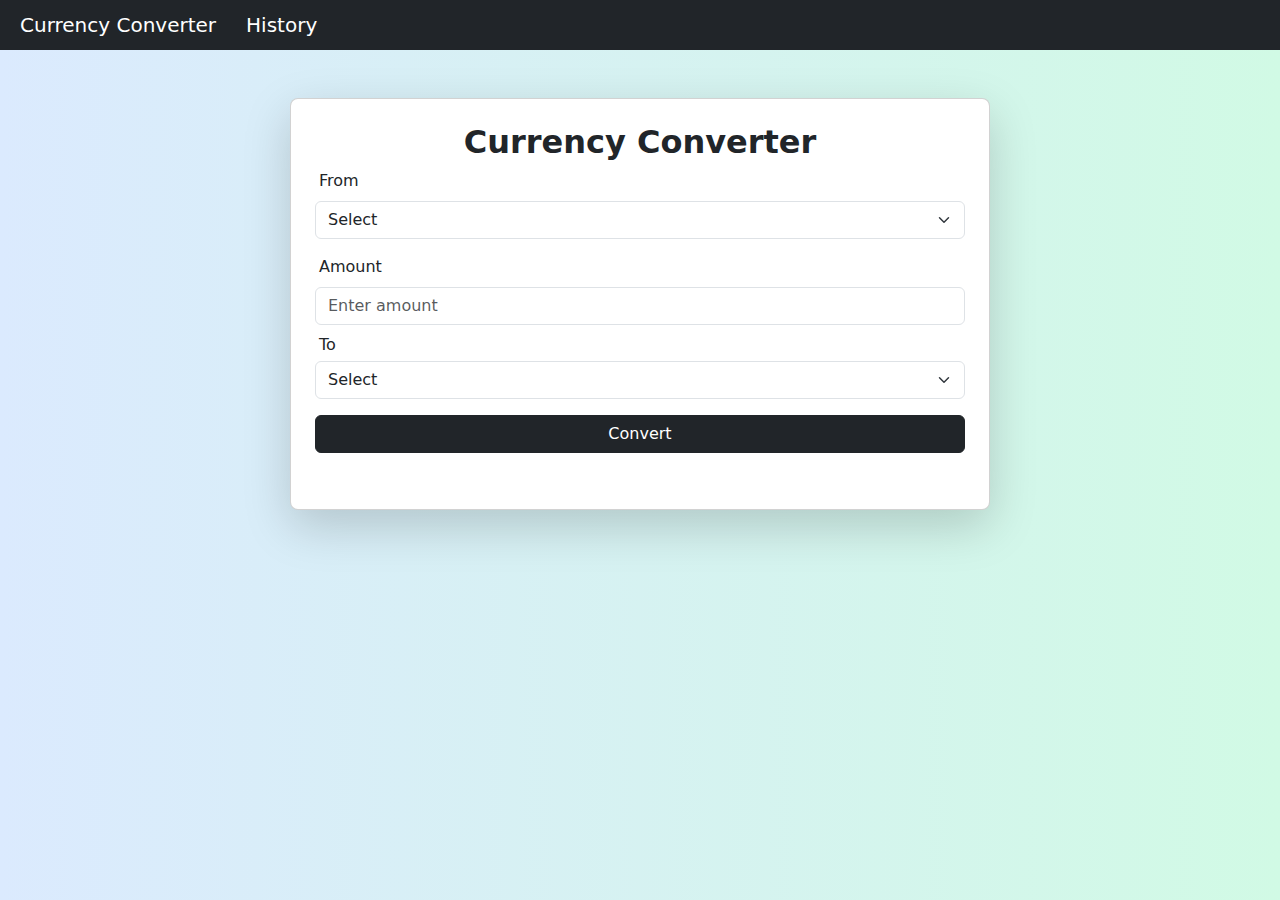
<file: index.html>
<!DOCTYPE html>
<html lang="en">
<head>
  <meta charset="UTF-8">
 
<link href="https://cdn.jsdelivr.net/npm/bootstrap@5.3.3/dist/css/bootstrap.min.css" rel="stylesheet">
<script src="https://cdn.jsdelivr.net/npm/bootstrap@5.3.3/dist/js/bootstrap.bundle.min.js"></script>

  <meta name="viewport" content="width=device-width, initial-scale=1.0">
  <title>Currency Converter</title>
  <link rel="stylesheet" href="styles.css">
  
</head>
<body>
    <div style="background-color: #212529; height:50px; display:flex; align-items: center;">
        <a href="index.html" style="color:white; font-size: 20px; margin-left:20px;text-decoration:none">Currency Converter</a>
        <a  href="history.html"  style="color:white; font-size: 20px; margin-left:30px; text-decoration:none">History</a>
    </div>
   <div class="d-flex justify-content-center mt-5">
        <div class="card shadow-lg rounded-3 p-4" style="width: 700px;">
            <h2 class="text-center text-dark fw-bold ">Currency Converter</h2>
            <p class="text-dark mb-2 ms-1 ">From</p>
            <select class="form-select mb-3" id="from">
                <option selected>Select</option>
                <option value="INR">INR - Indian Rupee</option>
                <option value="USD">USD - US Dollar</option>
                <option value="EUR">EUR - Euro</option>
                <option value="GBP">GBP - British Pound</option>
                <option value="JPY">JPY - Japanese Yen</option>
                <option value="AUD">AUD - Australian Dollar</option>
                <option value="CAD">CAD - Canadian Dollar</option>
                <option value="CHF">CHF - Swiss Franc</option>
                <option value="CNY">CNY - Chinese Yuan</option>
                <option value="SGD">SGD - Singapore Dollar</option>
            </select>
            <p class="text-dark mb-2 ms-1">Amount</p>
            <input type="number" id="amount"class="form-control mb-2" placeholder="Enter amount" id="from">
            <p class="text-dark mb-1 ms-1">To</p>
            <select class="form-select mb-3" id="to">
              <option selected>Select</option>
              <option value="INR">INR - Indian Rupee</option>
              <option value="USD">USD - US Dollar</option>
              <option value="EUR">EUR - Euro</option>
              <option value="GBP">GBP - British Pound</option>
              <option value="JPY">JPY - Japanese Yen</option>
              <option value="AUD">AUD - Australian Dollar</option>
              <option value="CAD">CAD - Canadian Dollar</option>
              <option value="CHF">CHF - Swiss Franc</option>
              <option value="CNY">CNY - Chinese Yuan</option>
              <option value="SGD">SGD - Singapore Dollar</option>
            </select>
            <button onclick="temp()"  class="btn btn-dark btn-primary">Convert</button>
            <p class="text-center mt-3  fw-bold" style="font-size: 20px;" id="output"></p>

        
        </div>
 
        
   </div> 
  <script src="script.js"></script>
</body> 

</html>
</file>
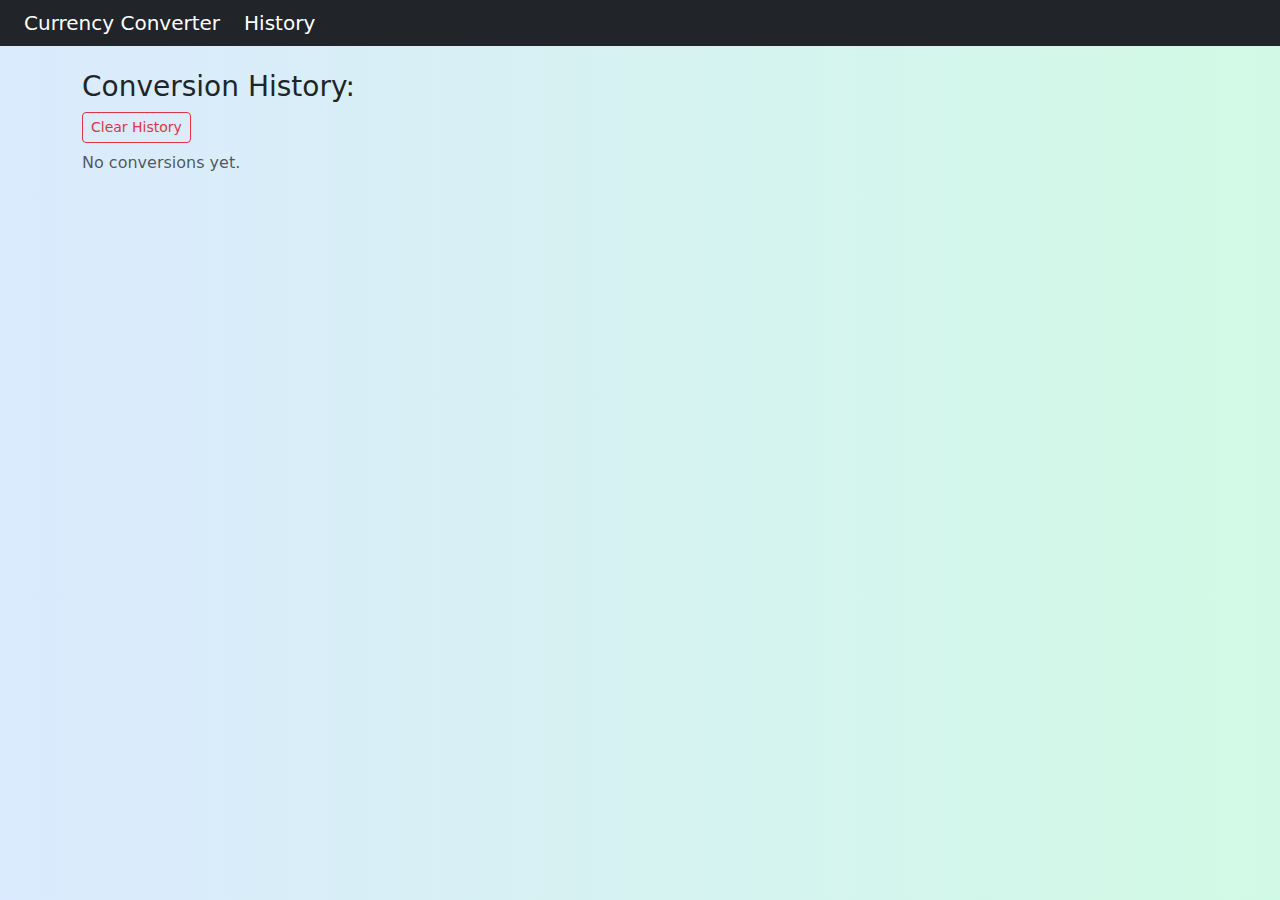
<file: history.html>
<!DOCTYPE html>
<html lang="en">
<head>
  <meta charset="UTF-8">
  <meta name="viewport" content="width=device-width, initial-scale=1.0">
  <title>History</title>
  <link href="https://cdn.jsdelivr.net/npm/bootstrap@5.3.3/dist/css/bootstrap.min.css" rel="stylesheet">

  <style>
    body {
      background: linear-gradient(to right, #dbeafe, #d1fae5);
    }
    
  </style>
</head>
<body>

  <div class="bg-dark text-white p-2 d-flex align-items-center">
    <a href="index.html" class="text-white fs-5 ms-3 text-decoration-none">Currency Converter</a>
    <a href="history.html" class="text-white fs-5 ms-4 text-decoration-none">History</a>
  </div>

  <div class="container my-4">
    <h3>Conversion History:</h3>
    <button onclick="clearHistory()" class="btn btn-outline-danger btn-sm mb-2">
      Clear History
    </button>
    <div id="history"></div>
  </div>

  <script src="script.js"></script>
  <script>
    showHistory();
  </script>
</body>
</html>
</file>
<file: styles.css>
body
{
background: linear-gradient(to right, #dbeafe, #d1fae5);
min-height:100vh;
}
</file>
